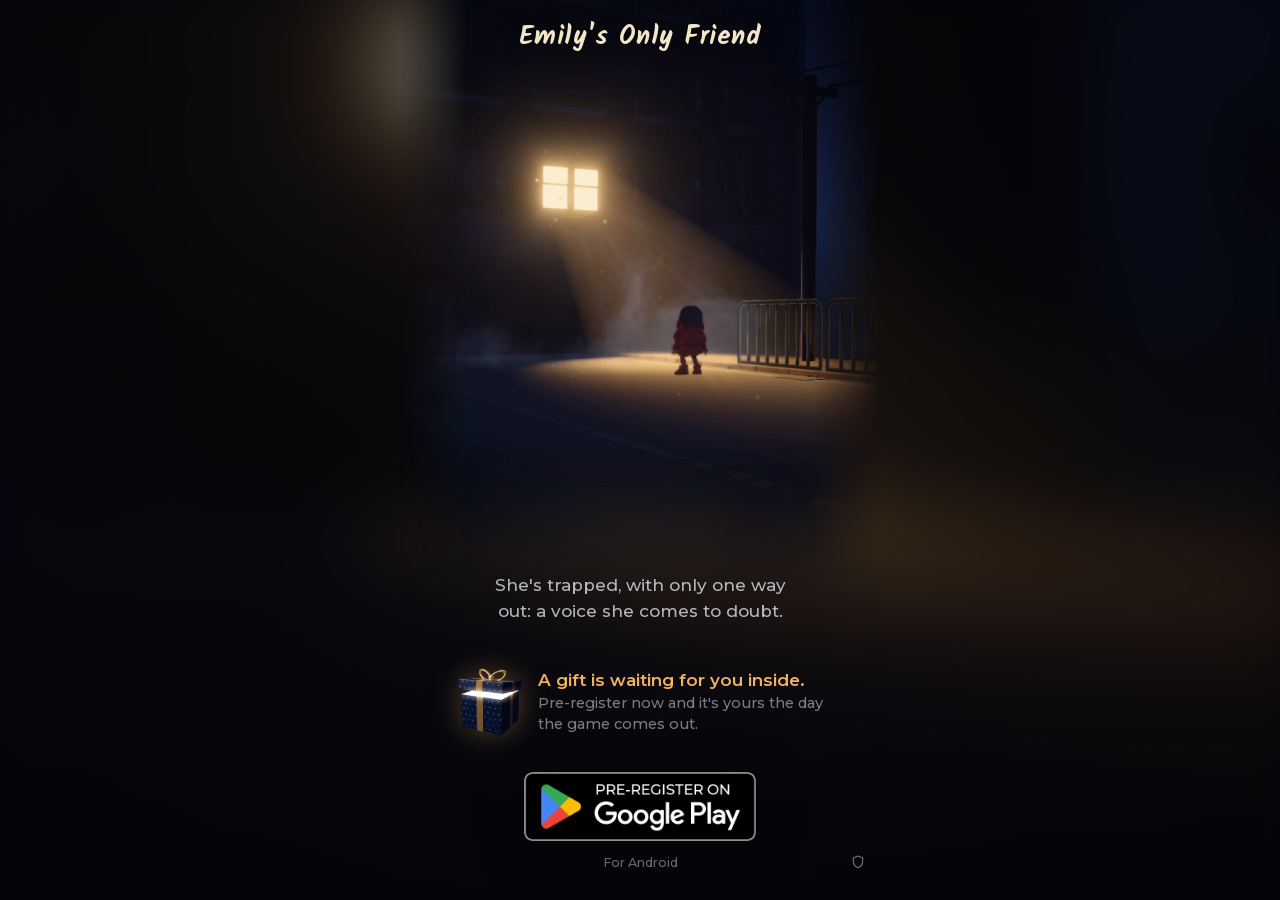
<file: index.html>
<!doctype html>
<html lang="en">
<head>
<meta charset="utf-8">
<meta name="viewport" content="width=device-width, initial-scale=1, viewport-fit=cover">
<title>Emily's Only Friend</title>
<meta name="description" content="A horror game for Android. Now open for pre-registration on Google Play.">
<meta property="og:title" content="Emily's Only Friend">
<meta property="og:description" content="Now open for pre-registration on Google Play.">
<meta property="og:image" content="https://emilysonlyfriend.com/window.jpg">
<meta name="theme-color" content="#03050f">
<link rel="icon" href="icon.png">
<link rel="preload" as="font" type="font/woff2" href="fonts/kalam-700-latin.woff2?v=3" crossorigin>
<link rel="preload" as="font" type="font/woff2" href="fonts/montserrat-latin.woff2?v=3" crossorigin>
<link rel="preload" as="image" href="poster.jpg?v=3">
<link rel="stylesheet" href="base.css?v=3">
<link rel="stylesheet" href="poster.css?v=8">
<script src="bridge.js?v=6" data-tap-anywhere data-count></script>
</head>
<body>
<main>
  <h1>Emily's Only Friend</h1>
  <div class="art">
    <div class="scene">
      <img src="poster.jpg?v=3" alt="A girl in a red coat stands alone in the light of one window of a dark building at night">
      <canvas class="light" aria-hidden="true"></canvas>
    </div>
  </div>
  <section class="pitch">
    <p class="logline">She's trapped, with only one way out: a voice she comes to doubt.</p>
    <div class="gift">
      <img src="gift-icon.png?v=3" alt="A gift wrapped in dark blue star paper, warm light glowing from under its lid">
      <p><strong>A gift is waiting for you inside.</strong>Pre-register now and it's yours the day the game comes out.</p>
    </div>
    <a class="badge" id="play" data-play href="https://play.google.com/store/apps/details?id=com.onepunchapp.girlpuzzle">
      <img src="badge-preregister.png?v=3" alt="Pre-register on Google Play">
    </a>
    <p class="android-only" id="android-only">For Android</p>
    <p class="escape" id="escape">Not opening? <a id="chrome" href="#">Open in Chrome</a></p>
    <div class="iphone" id="iphone">
      <p class="not-yet">For now, it's just on Android.</p>
      <button class="button share" id="share" type="button">
        <svg viewBox="0 0 24 24" aria-hidden="true"><path d="M12 14.5V3.5M8.2 7.2L12 3.4l3.8 3.8M8.5 10.5H6.8a1.3 1.3 0 0 0-1.3 1.3v7.4a1.3 1.3 0 0 0 1.3 1.3h10.4a1.3 1.3 0 0 0 1.3-1.3v-7.4a1.3 1.3 0 0 0-1.3-1.3h-1.7"/></svg>
        <span class="label">Send it to a friend with Android</span><span class="done">Link copied</span>
      </button>
      <a class="button trailer" data-counted-as="trailer" href="https://www.youtube.com/watch?v=FcCNJ-DDjCw" target="_blank" rel="noopener">
        <svg viewBox="0 0 24 24" aria-hidden="true"><path class="solid" d="M8.5 5.8v12.4L18.6 12z"/></svg>
        Watch the trailer
      </a>
      <p class="follow">Follow
        <a data-counted-as="follow-instagram" href="https://www.instagram.com/emilysonlyfriend/" target="_blank" rel="noopener" aria-label="Instagram"><svg viewBox="0 0 24 24" aria-hidden="true"><rect x="3.5" y="3.5" width="17" height="17" rx="5"/><circle cx="12" cy="12" r="3.9"/><circle class="solid" cx="17.1" cy="6.9" r="1"/></svg></a>
        <a data-counted-as="follow-youtube" href="https://www.youtube.com/@EmilysOnlyFriend" target="_blank" rel="noopener" aria-label="YouTube"><svg viewBox="0 0 24 24" aria-hidden="true"><path d="M21.1 7.6a2.5 2.5 0 0 0-1.8-1.8C17.7 5.4 12 5.4 12 5.4s-5.7 0-7.3.4a2.5 2.5 0 0 0-1.8 1.8C2.5 9.2 2.5 12 2.5 12s0 2.8.4 4.4a2.5 2.5 0 0 0 1.8 1.8c1.6.4 7.3.4 7.3.4s5.7 0 7.3-.4a2.5 2.5 0 0 0 1.8-1.8c.4-1.6.4-4.4.4-4.4s0-2.8-.4-4.4z"/><path class="solid" d="M10.2 14.9l4.9-2.9-4.9-2.9z"/></svg></a>
      </p>
    </div>
  </section>
  <a class="privacy" href="privacy/" aria-label="Privacy"><svg viewBox="0 0 24 24" aria-hidden="true"><path d="M12 3l7 3v5c0 4.5-3 8.3-7 9.5-4-1.2-7-5-7-9.5V6l7-3z"/></svg></a>
</main>
<script src="poster.js?v=4" defer></script>
</body>
</html>
</file>
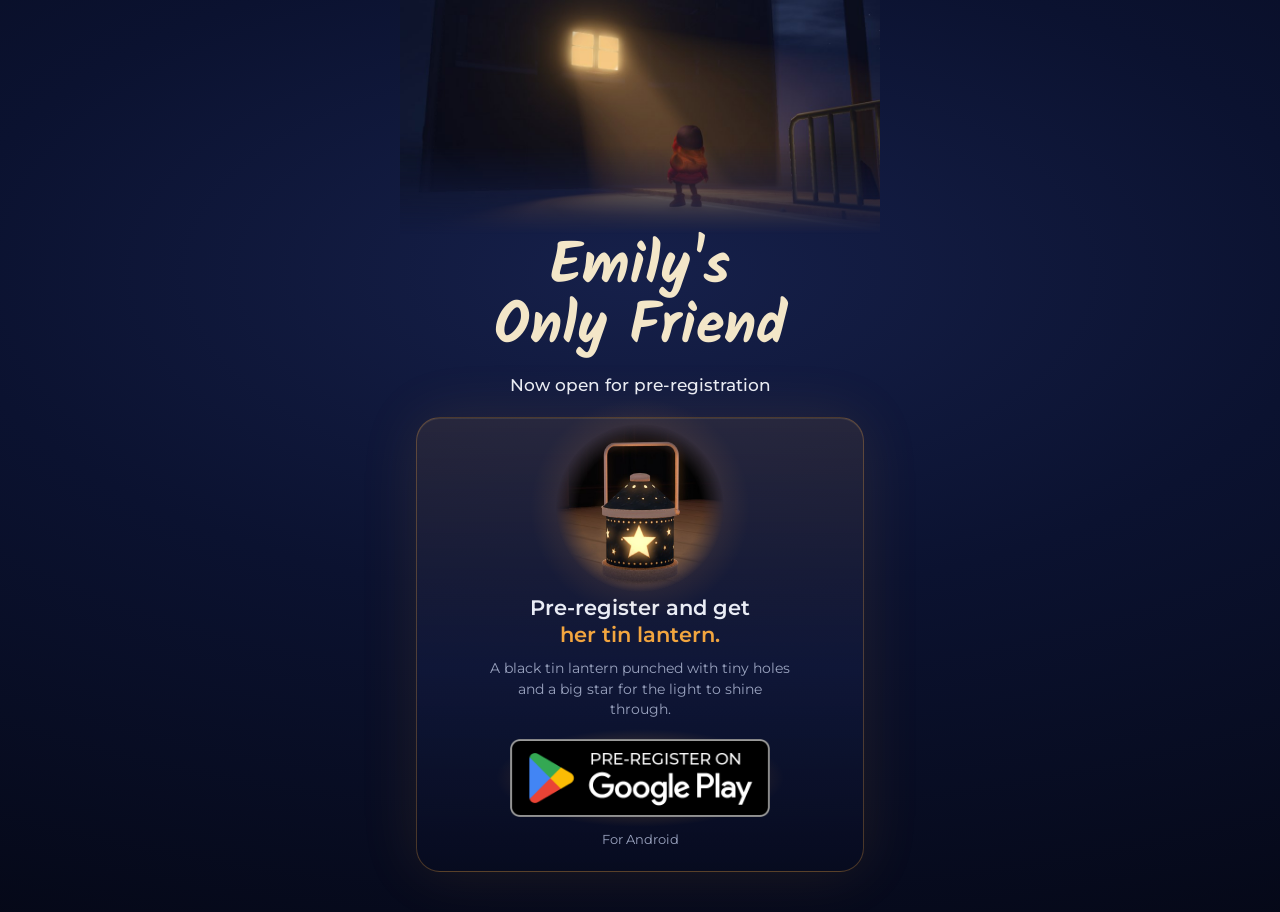
<file: a/index.html>
<!doctype html>
<html lang="en">
<head>
<meta charset="utf-8">
<meta name="viewport" content="width=device-width, initial-scale=1, viewport-fit=cover">
<title>Emily's Only Friend</title>
<meta name="description" content="A horror game for Android. Now open for pre-registration on Google Play.">
<meta property="og:title" content="Emily's Only Friend">
<meta property="og:description" content="Now open for pre-registration on Google Play.">
<meta property="og:image" content="https://emilysonlyfriend.com/window.jpg">
<meta name="theme-color" content="#0b1230">
<link rel="icon" href="../icon.png">
<link rel="preconnect" href="https://fonts.googleapis.com">
<link rel="preconnect" href="https://fonts.gstatic.com" crossorigin>
<link href="https://fonts.googleapis.com/css2?family=Kalam:wght@700&family=Montserrat:wght@500;600&display=swap" rel="stylesheet">
<style>
  :root {
    --navy: #0b1230;
    --navy-deep: #050817;
    --cream: #f3e6c8;
    --text: #e9ecf5;
    --muted: #9aa3bf;
    --amber: #f2a53f;
  }
  * { box-sizing: border-box; }
  html, body { margin: 0; }
  body {
    min-height: 100vh;
    min-height: 100dvh;
    background: radial-gradient(120% 80% at 50% 30%, #16204a 0%, var(--navy) 45%, var(--navy-deep) 100%);
    background-color: var(--navy-deep);
    color: var(--text);
    font-family: Montserrat, system-ui, sans-serif;
    display: flex;
    justify-content: center;
  }
  main {
    width: 100%;
    max-width: 480px;
    padding: 0 0 40px;
    display: flex;
    flex-direction: column;
    align-items: center;
    text-align: center;
  }
  .art {
    width: 100%;
    aspect-ratio: 1024 / 500;
    background: url("../window.jpg") center / cover no-repeat;
    -webkit-mask-image: linear-gradient(to bottom, #000 62%, transparent 100%);
    mask-image: linear-gradient(to bottom, #000 62%, transparent 100%);
  }
  h1 {
    margin: 4px 16px 0;
    font-family: Kalam, cursive;
    font-weight: 700;
    font-size: clamp(42px, 13vw, 58px);
    line-height: 1.02;
    color: var(--cream);
  }
  .open {
    margin: 18px 16px 0;
    font-size: 17px;
    font-weight: 500;
  }
  .gift {
    position: relative;
    margin: 22px 16px 0;
    width: calc(100% - 32px);
    padding: 6px 20px 24px;
    border-radius: 24px;
    background: linear-gradient(180deg, rgba(242, 165, 63, 0.10) 0%, rgba(20, 28, 66, 0.55) 55%, rgba(8, 12, 32, 0.6) 100%);
    border: 1px solid rgba(242, 165, 63, 0.28);
    box-shadow: 0 0 60px rgba(242, 165, 63, 0.10), inset 0 1px 0 rgba(255, 220, 160, 0.10);
  }
  .lantern {
    position: relative;
    width: 168px;
    height: 168px;
    margin: 0 auto;
  }
  .lantern::before {
    content: "";
    position: absolute;
    inset: -30px;
    border-radius: 50%;
    background: radial-gradient(circle, rgba(255, 190, 90, 0.38) 0%, rgba(255, 160, 60, 0.12) 40%, transparent 68%);
    animation: flicker 4.2s ease-in-out infinite;
  }
  .lantern img {
    position: relative;
    display: block;
    width: 100%;
    height: 100%;
    border-radius: 50%;
    -webkit-mask-image: radial-gradient(circle, #000 52%, transparent 71%);
    mask-image: radial-gradient(circle, #000 52%, transparent 71%);
  }
  .reward {
    margin: 2px 0 0;
    font-size: 21px;
    font-weight: 600;
    line-height: 1.3;
  }
  .reward span { color: var(--amber); }
  .what {
    margin: 10px auto 0;
    max-width: 300px;
    font-size: 14px;
    line-height: 1.45;
    color: var(--muted);
  }
  .badge {
    position: relative;
    display: block;
    margin: 20px auto 0;
    width: min(260px, 72vw);
    -webkit-tap-highlight-color: transparent;
  }
  .badge::before {
    content: "";
    position: absolute;
    inset: -10px -14px;
    border-radius: 22px;
    background: radial-gradient(closest-side, rgba(242, 165, 63, 0.45), transparent);
    animation: breathe 2.8s ease-in-out infinite;
  }
  .badge img { position: relative; display: block; width: 100%; height: auto; }
  .badge:active img { transform: scale(0.97); }
  @keyframes flicker {
    0%, 100% { opacity: 0.85; transform: scale(1); }
    20% { opacity: 1; transform: scale(1.03); }
    35% { opacity: 0.78; }
    55% { opacity: 0.95; transform: scale(1.01); }
    75% { opacity: 0.82; }
  }
  @keyframes breathe {
    0%, 100% { opacity: 0.35; }
    50% { opacity: 0.9; }
  }
  @media (max-height: 780px) {
    .art { aspect-ratio: 1024 / 420; }
    h1 { font-size: 40px; }
    .open { margin-top: 12px; font-size: 15px; }
    .gift { margin-top: 16px; padding-bottom: 18px; }
    .lantern { width: 128px; height: 128px; }
    .reward { font-size: 19px; }
    .what { font-size: 13px; margin-top: 6px; }
    .badge { margin-top: 14px; width: min(230px, 66vw); }
  }
  @media (prefers-reduced-motion: reduce) {
    .lantern::before, .badge::before { animation: none; }
  }
  .escape {
    display: none;
    margin: 30px 16px 0;
    font-size: 14px;
    color: var(--muted);
  }
  .escape a { color: var(--text); font-weight: 600; }
  .escape.loud { color: var(--text); font-size: 16px; }
  .android-only {
    display: none;
    margin: 14px 16px 0;
    font-size: 13px;
    color: var(--muted);
  }
</style>
</head>
<body>
<main>
  <div class="art" role="img" aria-label="A girl in a red coat looks up at a lit window of a dark building"></div>
  <h1>Emily's<br>Only Friend</h1>
  <p class="open">Now open for pre-registration</p>
  <section class="gift">
    <div class="lantern"><img src="../lantern.jpg" alt="Emily's tin lantern, a black tin lantern with a big star cut out, glowing"></div>
    <p class="reward">Pre-register and get<br><span>her tin lantern.</span></p>
    <p class="what">A black tin lantern punched with tiny holes and a big star for the light to shine through.</p>
    <a class="badge" id="play" href="https://play.google.com/store/apps/details?id=com.onepunchapp.girlpuzzle">
      <img src="../badge-preregister.png" alt="Pre-register on Google Play">
    </a>
    <p class="android-only" id="android-only">For Android</p>
  </section>
  <p class="escape" id="escape">Not opening? <a id="chrome" href="#">Open in Chrome</a></p>
</main>
<script>
  const packageName = "com.onepunchapp.girlpuzzle";
  const page = new URLSearchParams(location.search);
  const sourceOf = (tag) => tag === "ig" ? "instagram" : tag;
  const source = page.get("s") || sourceOf(page.get("utm_source")) || "instagram";
  const referrer = encodeURIComponent("utm_source=" + source + "&utm_campaign=prereg");
  const storeAddress = "https://play.google.com/store/apps/details?id=" + packageName + "&referrer=" + referrer;
  const playAppIntent = "intent://details?id=" + packageName + "&referrer=" + referrer +
    "#Intent;scheme=market;package=com.android.vending;S.browser_fallback_url=" + encodeURIComponent(storeAddress) + ";end";
  const chromeIntent = "intent://" + location.host + location.pathname + "?s=" + encodeURIComponent(source) +
    "#Intent;scheme=https;package=com.android.chrome;end";

  const agent = navigator.userAgent;
  const isAndroid = /Android/i.test(agent);
  const isInAppBrowser = /Instagram|FBAN|FBAV|FB_IAB|TikTok|musical_ly|BytedanceWebview|; wv\)/i.test(agent);

  const play = document.getElementById("play");
  const escape = document.getElementById("escape");
  play.href = isAndroid && isInAppBrowser ? playAppIntent : storeAddress;
  document.getElementById("chrome").href = chromeIntent;
  if (!isAndroid) document.getElementById("android-only").style.display = "block";
  if (isAndroid && isInAppBrowser) escape.style.display = "block";

  play.addEventListener("click", () => {
    let left = false;
    const markLeft = () => { if (document.hidden) left = true; };
    document.addEventListener("visibilitychange", markLeft);
    setTimeout(() => {
      document.removeEventListener("visibilitychange", markLeft);
      if (!left && isAndroid) {
        escape.style.display = "block";
        escape.classList.add("loud");
      }
    }, 1800);
  });
</script>
</body>
</html>
</file>
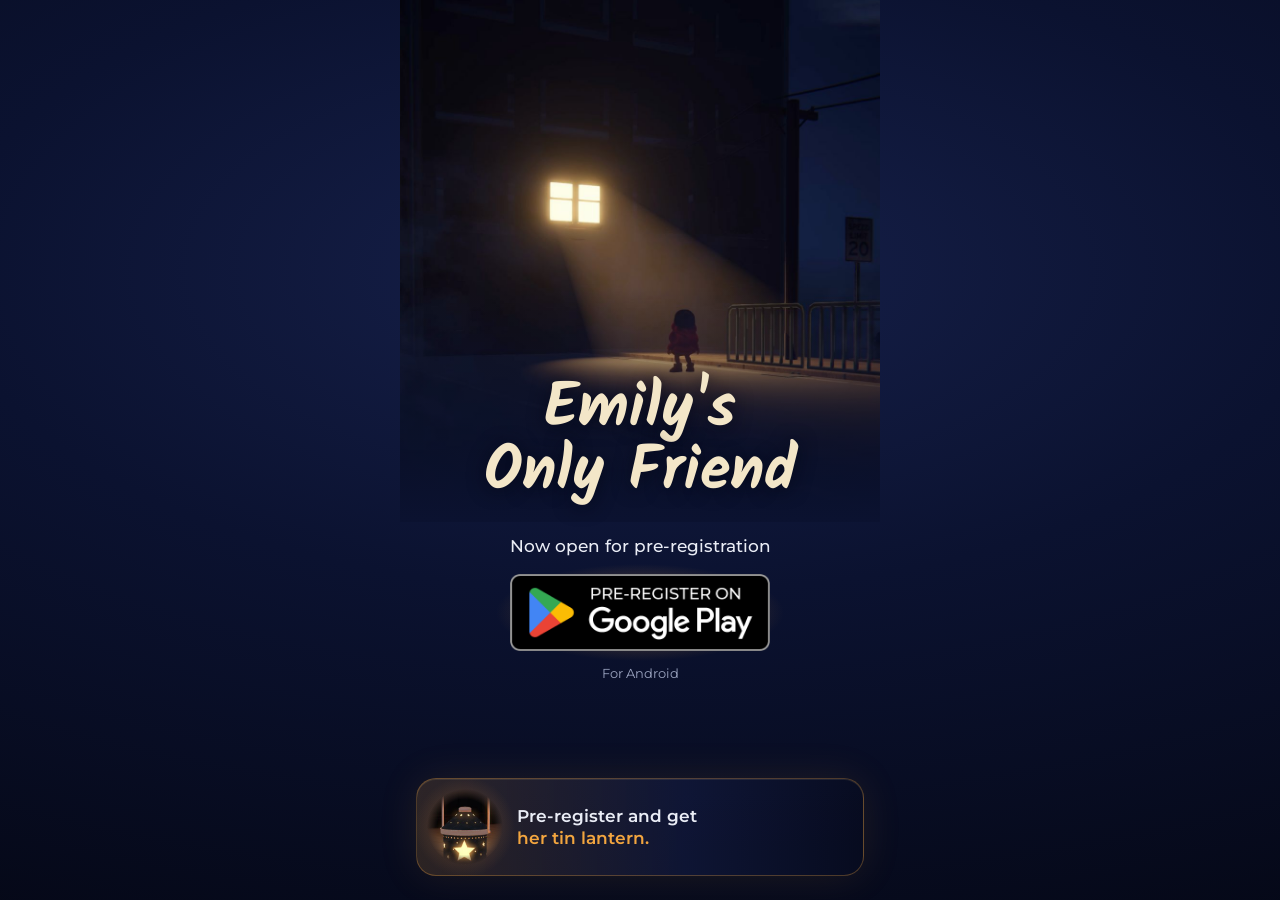
<file: b/index.html>
<!doctype html>
<html lang="en">
<head>
<meta charset="utf-8">
<meta name="viewport" content="width=device-width, initial-scale=1, viewport-fit=cover">
<title>Emily's Only Friend</title>
<meta name="description" content="A horror game for Android. Now open for pre-registration on Google Play.">
<meta property="og:title" content="Emily's Only Friend">
<meta property="og:description" content="Now open for pre-registration on Google Play.">
<meta property="og:image" content="https://emilysonlyfriend.com/window.jpg">
<meta name="theme-color" content="#0b1230">
<link rel="icon" href="../icon.png">
<link rel="preconnect" href="https://fonts.googleapis.com">
<link rel="preconnect" href="https://fonts.gstatic.com" crossorigin>
<link href="https://fonts.googleapis.com/css2?family=Kalam:wght@700&family=Montserrat:wght@500;600&display=swap" rel="stylesheet">
<link rel="stylesheet" href="../base.css">
<style>
  .hero {
    position: relative;
    width: 100%;
    height: 58vh;
    height: 58dvh;
    min-height: 340px;
    background: url("../hero.jpg") 50% 36% / cover no-repeat;
  }
  .hero::after {
    content: "";
    position: absolute;
    inset: 0;
    background: linear-gradient(to bottom, transparent 55%, rgba(11, 18, 48, 0.55) 78%, var(--navy) 100%);
  }
  .hero h1 {
    position: absolute;
    z-index: 1;
    left: 0;
    right: 0;
    bottom: 2vh;
    margin: 0 16px;
    font-size: clamp(44px, 14vw, 62px);
    text-shadow: 0 2px 18px rgba(5, 8, 23, 0.8);
  }
  .open {
    margin: 14px 16px 0;
    font-size: 17px;
    font-weight: 500;
  }
  .badge { margin-top: 18px; }
  .strip {
    display: flex;
    align-items: center;
    gap: 14px;
    width: calc(100% - 32px);
    margin: auto 16px 0;
    padding: 10px 18px 10px 10px;
    border-radius: 20px;
    color: var(--text);
    text-align: left;
    text-decoration: none;
    background: linear-gradient(90deg, rgba(242, 165, 63, 0.16) 0%, rgba(20, 28, 66, 0.6) 60%, rgba(8, 12, 32, 0.6) 100%);
    border: 1px solid rgba(242, 165, 63, 0.3);
    box-shadow: 0 0 40px rgba(242, 165, 63, 0.10), inset 0 1px 0 rgba(255, 220, 160, 0.10);
    -webkit-tap-highlight-color: transparent;
  }
  .strip .glow { flex: 0 0 76px; height: 76px; }
  .strip p {
    margin: 0;
    font-size: 17px;
    font-weight: 600;
    line-height: 1.3;
  }
  .strip span { color: var(--amber); }
  .end { flex: 0 0 auto; height: 24px; height: max(24px, env(safe-area-inset-bottom)); }
  .room { flex: 0 0 auto; height: 22px; }
  @media (max-height: 800px) {
    .hero { background-position: 50% 55%; }
  }
  @media (max-height: 700px) {
    .hero { height: 52dvh; min-height: 300px; background-position: 50% 68%; }
    .hero h1 { font-size: 44px; }
    .open { margin-top: 10px; font-size: 15px; }
    .badge { margin-top: 12px; width: min(230px, 66vw); }
    .strip .glow { flex-basis: 62px; height: 62px; }
    .strip p { font-size: 15px; }
    .room { height: 14px; }
    .end { height: 14px; }
  }
</style>
</head>
<body>
<main>
  <header class="hero" role="img" aria-label="A girl in a red coat stands under the one lit window of a dark building at night">
    <h1>Emily's<br>Only Friend</h1>
  </header>
  <p class="open">Now open for pre-registration</p>
  <a class="badge" id="play" data-play href="https://play.google.com/store/apps/details?id=com.onepunchapp.girlpuzzle">
    <img src="../badge-preregister.png" alt="Pre-register on Google Play">
  </a>
  <p class="android-only" id="android-only">For Android</p>
  <p class="escape" id="escape">Not opening? <a id="chrome" href="#">Open in Chrome</a></p>
  <div class="room"></div>
  <a class="strip" id="reward" data-play href="https://play.google.com/store/apps/details?id=com.onepunchapp.girlpuzzle">
    <span class="glow"><img src="../lantern-close.jpg" alt="Emily's tin lantern, a black tin lantern with a big star cut out, glowing"></span>
    <p>Pre-register and get<br><span>her tin lantern.</span></p>
  </a>
  <div class="end"></div>
</main>
<script src="../bridge.js"></script>
</body>
</html>
</file>
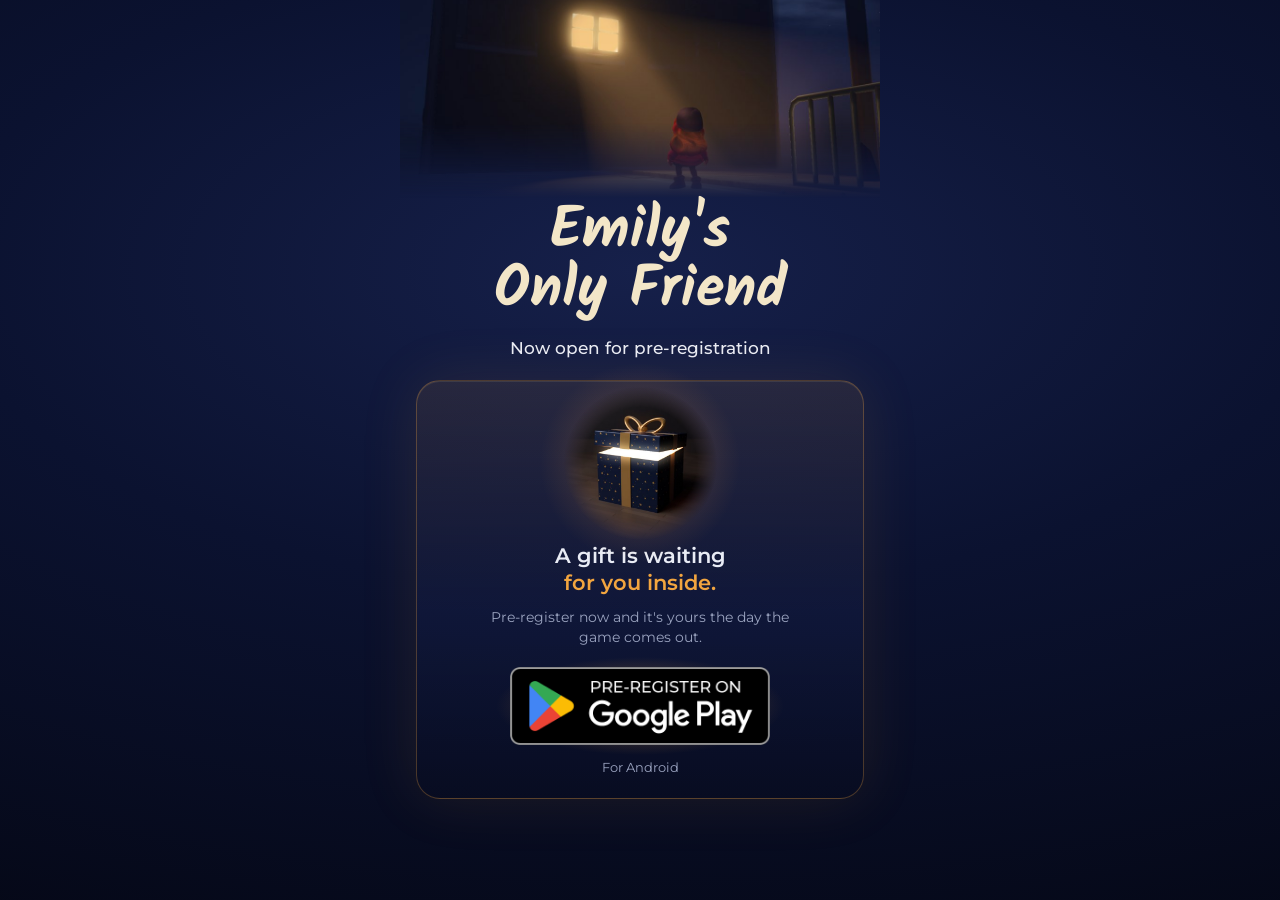
<file: c/index.html>
<!doctype html>
<html lang="en">
<head>
<meta charset="utf-8">
<meta name="viewport" content="width=device-width, initial-scale=1, viewport-fit=cover">
<title>Emily's Only Friend</title>
<meta name="description" content="A horror game for Android. Now open for pre-registration on Google Play.">
<meta property="og:title" content="Emily's Only Friend">
<meta property="og:description" content="Now open for pre-registration on Google Play.">
<meta property="og:image" content="https://emilysonlyfriend.com/window.jpg">
<meta name="theme-color" content="#0b1230">
<link rel="icon" href="../icon.png">
<link rel="preconnect" href="https://fonts.googleapis.com">
<link rel="preconnect" href="https://fonts.gstatic.com" crossorigin>
<link href="https://fonts.googleapis.com/css2?family=Kalam:wght@700&family=Montserrat:wght@500;600&display=swap" rel="stylesheet">
<link rel="stylesheet" href="../base.css">
<link rel="stylesheet" href="../card.css">
</head>
<body>
<main>
  <div class="art" role="img" aria-label="A girl in a red coat looks up at a lit window of a dark building"></div>
  <h1>Emily's<br>Only Friend</h1>
  <p class="open">Now open for pre-registration</p>
  <section class="card">
    <div class="glow"><img src="../gift.jpg" alt="A gift wrapped in dark blue star paper, its lid lifted, warm light glowing inside"></div>
    <p class="headline">A gift is waiting<br><span>for you inside.</span></p>
    <p class="what">Pre-register now and it's yours the day the game comes out.</p>
    <a class="badge" id="play" data-play href="https://play.google.com/store/apps/details?id=com.onepunchapp.girlpuzzle">
      <img src="../badge-preregister.png" alt="Pre-register on Google Play">
    </a>
    <p class="android-only" id="android-only">For Android</p>
  </section>
  <p class="escape" id="escape">Not opening? <a id="chrome" href="#">Open in Chrome</a></p>
</main>
<script src="../bridge.js" data-tap-anywhere></script>
</body>
</html>
</file>
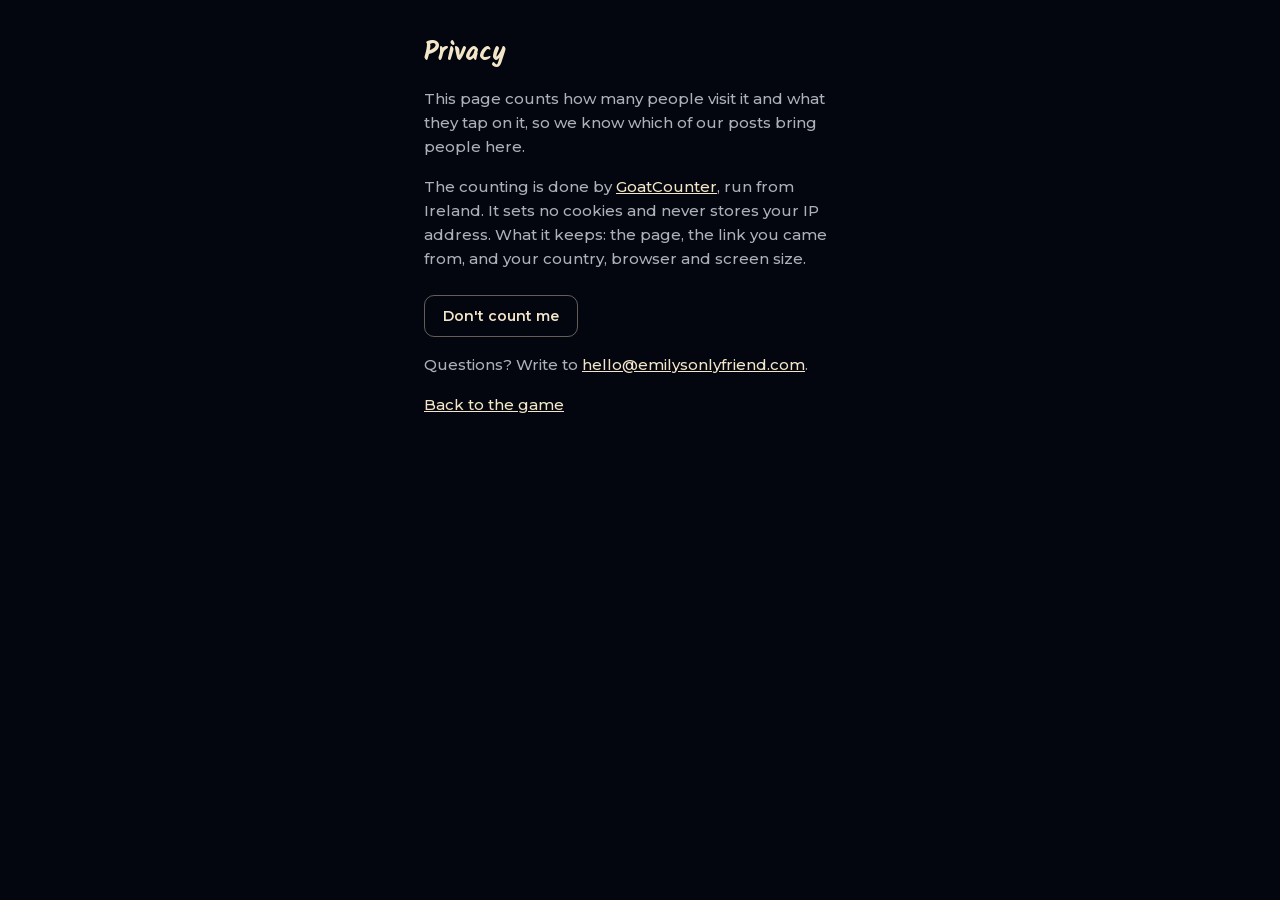
<file: privacy/index.html>
<!doctype html>
<html lang="en">
<head>
<meta charset="utf-8">
<meta name="viewport" content="width=device-width, initial-scale=1, viewport-fit=cover">
<title>Privacy · Emily's Only Friend</title>
<meta name="robots" content="noindex">
<meta name="theme-color" content="#03050f">
<link rel="icon" href="../icon.png">
<link rel="stylesheet" href="../base.css?v=3">
<style>
@font-face {
  font-family: Kalam;
  font-weight: 700;
  font-display: swap;
  src: url("../fonts/kalam-700-latin.woff2?v=3") format("woff2");
}
@font-face {
  font-family: Montserrat;
  font-weight: 500 600;
  font-display: swap;
  src: url("../fonts/montserrat-latin.woff2?v=3") format("woff2");
}
body { background: #03050f; }
main {
  max-width: 30rem;
  padding: 40px 24px max(32px, env(safe-area-inset-bottom));
  text-align: left;
  align-items: stretch;
}
h1 { margin: 0 0 20px; font-size: 26px; }
p {
  margin: 0 0 16px;
  font-size: 15px;
  font-weight: 500;
  line-height: 1.6;
  color: rgba(233, 236, 245, 0.74);
}
a { color: #f3e6c8; }
button {
  align-self: flex-start;
  margin: 8px 0 16px;
  padding: 11px 18px;
  border: 1px solid rgba(243, 230, 200, 0.4);
  border-radius: 10px;
  background: transparent;
  color: #f3e6c8;
  font: 600 14px Montserrat, system-ui, sans-serif;
}
button:disabled { opacity: 0.5; }
</style>
</head>
<body>
<main>
  <h1>Privacy</h1>
  <p>This page counts how many people visit it and what they tap on it, so we know which of our posts bring people here.</p>
  <p>The counting is done by <a href="https://www.goatcounter.com">GoatCounter</a>, run from Ireland. It sets no cookies and never stores your IP address. What it keeps: the page, the link you came from, and your country, browser and screen size.</p>
  <button id="skip" type="button">Don't count me</button>
  <p>Questions? Write to <a href="mailto:hello@emilysonlyfriend.com">hello@emilysonlyfriend.com</a>.</p>
  <p><a href="../">Back to the game</a></p>
</main>
<script>
const skip = document.getElementById("skip");
const markSkipped = () => {
  skip.textContent = "Done. This browser won't be counted.";
  skip.disabled = true;
};
try {
  if (localStorage.getItem("skipgc") === "t") markSkipped();
} catch {}
skip.addEventListener("click", () => {
  try {
    localStorage.setItem("skipgc", "t");
    markSkipped();
  } catch {
    skip.textContent = "Your browser won't let this page remember that.";
  }
});
</script>
</body>
</html>
</file>
<file: base.css>
:root {
  --navy: #0b1230;
  --navy-deep: #050817;
  --cream: #f3e6c8;
  --text: #e9ecf5;
  --muted: #9aa3bf;
  --amber: #f2a53f;
}
* { box-sizing: border-box; }
html, body { margin: 0; }
body {
  min-height: 100vh;
  min-height: 100dvh;
  background: radial-gradient(120% 80% at 50% 30%, #16204a 0%, var(--navy) 45%, var(--navy-deep) 100%);
  background-color: var(--navy-deep);
  color: var(--text);
  font-family: Montserrat, system-ui, sans-serif;
  display: flex;
  justify-content: center;
}
main {
  width: 100%;
  max-width: 480px;
  display: flex;
  flex-direction: column;
  align-items: center;
  text-align: center;
}
h1 {
  font-family: Kalam, cursive;
  font-weight: 700;
  line-height: 1.02;
  color: var(--cream);
}
.badge {
  position: relative;
  display: block;
  margin: 20px auto 0;
  width: min(260px, 72vw);
  -webkit-tap-highlight-color: transparent;
}
.badge::before {
  content: "";
  position: absolute;
  inset: -10px -14px;
  border-radius: 22px;
  background: radial-gradient(closest-side, rgba(242, 165, 63, 0.45), transparent);
  animation: breathe 2.8s ease-in-out infinite;
}
.badge img { position: relative; display: block; width: 100%; height: auto; }
.badge:active img { transform: scale(0.97); }
.glow { position: relative; }
.glow::before {
  content: "";
  position: absolute;
  inset: -18%;
  border-radius: 50%;
  background: radial-gradient(circle, rgba(255, 190, 90, 0.38) 0%, rgba(255, 160, 60, 0.12) 40%, transparent 68%);
  animation: flicker 4.2s ease-in-out infinite;
}
.glow img {
  position: relative;
  display: block;
  width: 100%;
  height: 100%;
  border-radius: 50%;
  -webkit-mask-image: radial-gradient(circle, #000 52%, transparent 71%);
  mask-image: radial-gradient(circle, #000 52%, transparent 71%);
}
.escape {
  display: none;
  margin: 18px 16px 0;
  font-size: 14px;
  color: var(--muted);
}
.escape a { color: var(--text); font-weight: 600; }
.escape.loud { color: var(--text); font-size: 16px; }
.android-only, .leaving {
  display: none;
  margin: 14px 16px 0;
  font-size: 13px;
  color: var(--muted);
}
#test-panel {
  position: fixed;
  z-index: 10;
  left: 6px;
  right: 6px;
  top: 6px;
  padding: 8px;
  border-radius: 10px;
  background: rgba(0, 0, 0, 0.82);
  color: #fff;
  text-align: left;
  font: 11px/1.35 ui-monospace, Menlo, monospace;
}
#test-panel p { margin: 0 0 6px; color: #ffd27a; }
#test-panel div { display: flex; flex-wrap: wrap; gap: 5px; }
#test-panel button {
  padding: 7px 8px;
  border: 1px solid #666;
  border-radius: 6px;
  background: #222;
  color: #fff;
  font: inherit;
}
#test-log {
  margin: 6px 0 0;
  max-height: 32vh;
  overflow: auto;
  white-space: pre-wrap;
}
@keyframes flicker {
  0%, 100% { opacity: 0.85; transform: scale(1); }
  20% { opacity: 1; transform: scale(1.03); }
  35% { opacity: 0.78; }
  55% { opacity: 0.95; transform: scale(1.01); }
  75% { opacity: 0.82; }
}
@keyframes breathe {
  0%, 100% { opacity: 0.35; }
  50% { opacity: 0.9; }
}
@media (prefers-reduced-motion: reduce) {
  .glow::before, .badge::before { animation: none; }
}
</file>
<file: poster.css>
@font-face {
  font-family: Kalam;
  font-weight: 700;
  font-display: block;
  src: url("fonts/kalam-700-latin.woff2?v=3") format("woff2");
}
@font-face {
  font-family: Montserrat;
  font-weight: 500 600;
  font-display: swap;
  src: url("fonts/montserrat-latin.woff2?v=3") format("woff2");
}
:root {
  --night: #03050f;
  --cream: #f3e6c8;
  --soft: rgba(233, 236, 245, 0.74);
  --faint: rgba(233, 236, 245, 0.5);
  --ember: #f2b05e;
  --rise: cubic-bezier(0.2, 0.7, 0.2, 1);
  --surface: cubic-bezier(0.16, 1, 0.3, 1);
}
body {
  background: var(--night);
  overflow-x: hidden;
}
body::after {
  content: "";
  position: fixed;
  inset: 0;
  pointer-events: none;
  opacity: 0.08;
  mix-blend-mode: overlay;
  background-image: url("data:image/svg+xml,%3Csvg xmlns='http://www.w3.org/2000/svg' width='160' height='160'%3E%3Cfilter id='n'%3E%3CfeTurbulence type='fractalNoise' baseFrequency='0.9' numOctaves='2' stitchTiles='stitch'/%3E%3C/filter%3E%3Crect width='100%25' height='100%25' filter='url(%23n)'/%3E%3C/svg%3E");
}
main {
  position: relative;
  min-height: 100vh;
  min-height: 100dvh;
  padding: 0 0 max(30px, calc(env(safe-area-inset-bottom) + 22px));
}
.art {
  position: relative;
  flex: 1 1 auto;
  width: 100%;
  min-height: 36dvh;
  overflow: hidden;
  -webkit-mask-image: linear-gradient(to bottom, #000 72%, transparent 100%);
  mask-image: linear-gradient(to bottom, #000 72%, transparent 100%);
}
.scene {
  position: absolute;
  inset: 0;
  --zoomed: 1.1;
  transform-origin: 46% 30%;
  animation: settle 14s var(--rise) both;
}
.scene img {
  display: block;
  width: 100%;
  height: 100%;
  object-fit: cover;
  object-position: 50% 44%;
}
.light {
  position: absolute;
  inset: 0;
  width: 100%;
  height: 100%;
  opacity: 0;
  pointer-events: none;
  transition: opacity 1.6s ease;
}
.light.lit { opacity: 1; }
.art::after {
  content: "";
  position: absolute;
  inset: 0;
  background: linear-gradient(to bottom, rgba(3, 5, 15, 0.6) 0%, transparent 24%);
}
h1 {
  position: absolute;
  z-index: 1;
  top: 0;
  left: 0;
  right: 0;
  margin: 0;
  padding: max(22px, calc(env(safe-area-inset-top) + 12px)) 16px 0;
  font-size: clamp(19px, 6vw, 26px);
  line-height: 1.2;
  letter-spacing: 0.02em;
  white-space: nowrap;
  text-shadow: 0 2px 22px rgba(3, 5, 15, 0.9), 0 0 40px rgba(242, 176, 94, 0.16);
  animation: rise 0.9s var(--rise) both;
}
.pitch {
  position: relative;
  width: 100%;
  margin-top: clamp(-70px, -5dvh, -24px);
  padding: 0 20px;
}
.pitch > *,
.iphone > * { animation: surface 1.3s var(--surface) backwards; }
.pitch > .iphone { animation: none; }
.logline {
  max-width: 28ch;
  margin: 0 auto;
  font-size: clamp(14px, 2.15dvh, 17px);
  font-weight: 500;
  line-height: 1.5;
  color: var(--soft);
  text-wrap: balance;
  -webkit-mask: linear-gradient(100deg, #000 40%, transparent 60%) 0 0 / 300% 100% no-repeat;
  mask: linear-gradient(100deg, #000 40%, transparent 60%) 0 0 / 300% 100% no-repeat;
  animation: surface 1.3s var(--surface) 0.3s backwards, dawn 2s cubic-bezier(0.45, 0, 0.2, 1) 0.3s backwards;
}
.gift, .not-yet { animation-delay: 0.8s; }
.badge, .share { animation-delay: 1.05s; }
.trailer { animation-delay: 1.2s; }
.android-only, .escape, .follow { animation-delay: 1.35s; }
.badge::after,
.share::after {
  content: "";
  position: absolute;
  inset: 0;
  pointer-events: none;
  background: linear-gradient(105deg, transparent 38%, rgba(255, 246, 228, 0.75) 50%, transparent 62%) 100% 0 / 300% 100% no-repeat;
  animation: glint 1.2s cubic-bezier(0.45, 0, 0.25, 1) 2.3s both;
}
.badge::after {
  mix-blend-mode: screen;
  -webkit-mask: url("badge-preregister.png?v=3") center / 100% 100% no-repeat;
  mask: url("badge-preregister.png?v=3") center / 100% 100% no-repeat;
}
.gift {
  display: flex;
  align-items: center;
  gap: 12px;
  max-width: 372px;
  margin: clamp(18px, 4.4dvh, 42px) auto 0;
  text-align: left;
}
.gift img {
  flex: none;
  width: auto;
  height: clamp(52px, 8.4dvh, 76px);
  filter: drop-shadow(0 0 14px rgba(242, 176, 94, 0.32));
  animation: kindle 1.8s ease-out 1s backwards;
}
.gift p {
  margin: 0;
  font-size: clamp(12.5px, 1.9dvh, 14.5px);
  line-height: 1.45;
  color: var(--faint);
}
.gift strong {
  display: block;
  font-size: clamp(14px, 2.2dvh, 17px);
  font-weight: 600;
  color: var(--ember);
  white-space: nowrap;
}
.badge {
  width: min(232px, 62vw, 27dvh);
  margin: clamp(16px, 3.6dvh, 34px) auto 0;
  transition: transform 0.18s ease;
}
.badge img { filter: drop-shadow(0 8px 22px rgba(0, 0, 0, 0.55)); }
.badge::before { display: none; }
.badge:active { transform: scale(0.97); }
.badge:active img { transform: none; }
.android-only, .escape {
  font-size: 12.5px;
  color: var(--faint);
}
.escape { margin-top: clamp(12px, 2.6dvh, 24px); }
.escape a { color: var(--soft); font-weight: 500; }
.iphone { display: none; }
[data-platform="iphone"] .gift,
[data-platform="iphone"] .badge { display: none; }
[data-platform="iphone"] .iphone {
  display: flex;
  flex-direction: column;
  align-items: center;
  gap: 10px;
  width: min(316px, 88vw);
  margin: clamp(16px, 3.8dvh, 38px) auto 0;
}
.not-yet {
  margin: 0 0 4px;
  font-size: clamp(14px, 2.2dvh, 17px);
  font-weight: 600;
  color: var(--ember);
}
.button {
  display: flex;
  align-items: center;
  justify-content: center;
  gap: 9px;
  width: 100%;
  min-height: 46px;
  padding: 0 14px;
  border-radius: 999px;
  font: 600 14px/1.2 Montserrat, system-ui, sans-serif;
  text-decoration: none;
  -webkit-tap-highlight-color: transparent;
  transition: transform 0.18s ease;
}
.button:active { transform: scale(0.97); }
.button svg {
  flex: none;
  width: 18px;
  height: 18px;
}
.share {
  position: relative;
  overflow: hidden;
  border: 0;
  background: var(--cream);
  color: var(--night);
  box-shadow: 0 8px 22px rgba(0, 0, 0, 0.55), 0 0 30px rgba(242, 176, 94, 0.2);
}
.share .done,
.share.copied .label { display: none; }
.share.copied .done { display: inline; }
.trailer {
  border: 1px solid rgba(243, 230, 200, 0.4);
  background: rgba(3, 5, 15, 0.35);
  color: var(--cream);
}
.follow {
  display: flex;
  align-items: center;
  gap: 2px;
  margin: 2px 0 0;
  font-size: 12.5px;
  color: var(--faint);
}
.follow a {
  display: grid;
  place-items: center;
  width: 40px;
  height: 40px;
  color: var(--soft);
  -webkit-tap-highlight-color: transparent;
}
.follow a:first-of-type { margin-left: 4px; }
.iphone svg {
  fill: none;
  stroke: currentColor;
  stroke-width: 1.6;
  stroke-linecap: round;
  stroke-linejoin: round;
}
.iphone svg .solid {
  fill: currentColor;
  stroke: none;
}
.follow svg {
  width: 21px;
  height: 21px;
}
.privacy {
  position: absolute;
  right: 4px;
  bottom: max(20px, calc(env(safe-area-inset-bottom) + 12px));
  display: grid;
  place-items: center;
  width: 36px;
  height: 36px;
  color: var(--faint);
  -webkit-tap-highlight-color: transparent;
}
.privacy svg {
  width: 16px;
  height: 16px;
  fill: none;
  stroke: currentColor;
  stroke-width: 1.6;
  stroke-linejoin: round;
}
@media (min-width: 560px) {
  body::before {
    content: "";
    position: fixed;
    inset: -40px;
    background: url("poster.jpg?v=3") center / cover no-repeat;
    filter: blur(36px) brightness(0.35);
  }
  .art {
    -webkit-mask-image: linear-gradient(to bottom, #000 72%, transparent 100%), linear-gradient(to right, transparent, #000 14%, #000 86%, transparent);
    -webkit-mask-composite: source-in;
    mask-image: linear-gradient(to bottom, #000 72%, transparent 100%), linear-gradient(to right, transparent, #000 14%, #000 86%, transparent);
    mask-composite: intersect;
  }
}
@keyframes settle {
  from { transform: scale(calc(var(--zoomed) + 0.08)); opacity: 0; }
  12% { opacity: 1; }
  to { transform: scale(var(--zoomed)); opacity: 1; }
}
@keyframes surface {
  from { opacity: 0; transform: translateY(28px); filter: blur(10px); }
  to { opacity: 1; transform: none; filter: blur(0); }
}
@keyframes dawn {
  from { -webkit-mask-position: 100% 0; mask-position: 100% 0; }
  to { -webkit-mask-position: 0 0; mask-position: 0 0; }
}
@keyframes kindle {
  from { filter: drop-shadow(0 0 0 rgba(242, 176, 94, 0)) brightness(0.55); }
  45% { filter: drop-shadow(0 0 26px rgba(242, 176, 94, 0.75)) brightness(1.15); }
  to { filter: drop-shadow(0 0 14px rgba(242, 176, 94, 0.32)) brightness(1); }
}
@keyframes glint {
  from { background-position: 100% 0; }
  to { background-position: 0 0; }
}
@keyframes rise {
  from { transform: translateY(14px); opacity: 0; }
  to { transform: none; opacity: 1; }
}
@media (max-aspect-ratio: 10/19) {
  .scene { --zoomed: 1.2; }
}
@media (prefers-reduced-motion: reduce) {
  h1, .pitch > *, .iphone > *, .gift img, .badge::after, .share::after { animation: none; }
  .scene { animation: none; transform: scale(var(--zoomed)); }
}
</file>
<file: card.css>
main { padding: 0 0 12px; }
.art {
  width: 100%;
  height: clamp(70px, 22vh, 235px);
  height: clamp(70px, 22dvh, 235px);
  background: url("window.jpg") center / cover no-repeat;
  -webkit-mask-image: linear-gradient(to bottom, #000 62%, transparent 100%);
  mask-image: linear-gradient(to bottom, #000 62%, transparent 100%);
}
h1 {
  margin: 4px 16px 0;
  font-size: clamp(30px, min(13vw, 6.6vh), 58px);
  font-size: clamp(30px, min(13vw, 6.6dvh), 58px);
}
.open {
  margin: clamp(6px, 2dvh, 18px) 16px 0;
  font-size: clamp(13px, 2.1dvh, 17px);
  font-weight: 500;
}
.card {
  position: relative;
  margin: clamp(8px, 2.4dvh, 22px) 16px 0;
  width: calc(100% - 32px);
  padding: 6px 20px clamp(12px, 2.6dvh, 24px);
  border-radius: 24px;
  background: linear-gradient(180deg, rgba(242, 165, 63, 0.10) 0%, rgba(20, 28, 66, 0.55) 55%, rgba(8, 12, 32, 0.6) 100%);
  border: 1px solid rgba(242, 165, 63, 0.28);
  box-shadow: 0 0 60px rgba(242, 165, 63, 0.10), inset 0 1px 0 rgba(255, 220, 160, 0.10);
}
.card .glow {
  width: clamp(72px, 17dvh, 168px);
  height: clamp(72px, 17dvh, 168px);
  margin: 0 auto;
}
.headline {
  margin: 2px 0 0;
  font-size: clamp(16px, 2.5dvh, 21px);
  font-weight: 600;
  line-height: 1.3;
}
.headline span { color: var(--amber); }
.what {
  margin: clamp(4px, 1.2dvh, 10px) auto 0;
  max-width: 300px;
  font-size: clamp(12px, 1.7dvh, 14px);
  line-height: 1.45;
  color: var(--muted);
}
.badge {
  margin-top: clamp(8px, 2.3dvh, 20px);
  width: min(260px, 72vw, 31dvh);
}
.escape { margin-top: clamp(8px, 2.4dvh, 30px); }
</file>
